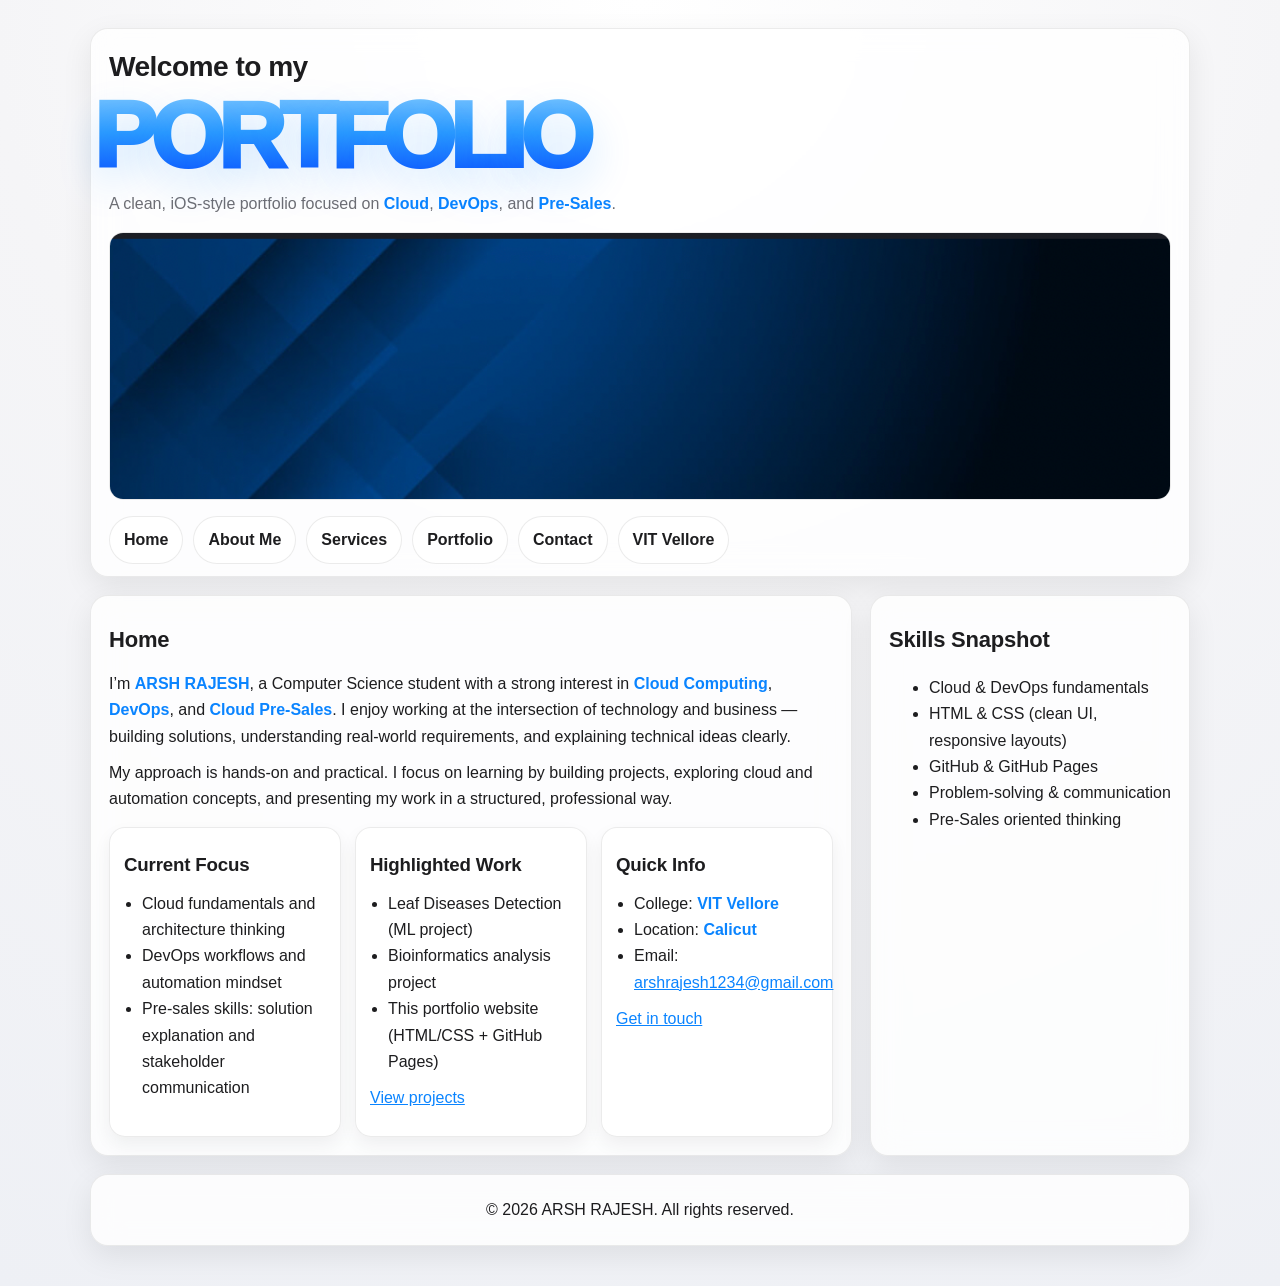
<file: index.html>
<!DOCTYPE html>
<html lang="en">
<head>
  <meta charset="UTF-8">
  <meta name="viewport" content="width=device-width, initial-scale=1.0">
  <title>ARSH RAJESH | Portfolio</title>
  <link rel="stylesheet" href="css/style.css?v=2">
</head>
<body>
  <div class="wrapper">
    <header>
      <h1 class="hero-title">
        <span class="hero-top">Welcome to my</span>
        <span class="hero-big">PORTFOLIO</span>
      </h1>

      <p class="tagline">
        A clean, iOS-style portfolio focused on <span class="highlight">Cloud</span>,
        <span class="highlight">DevOps</span>, and <span class="highlight">Pre-Sales</span>.
      </p>

      <img class="banner" src="images/banner.jpg" alt="Banner image">

      <nav aria-label="Main Navigation">
        <a href="index.html">Home</a>
        <a href="about.html">About Me</a>
        <a href="services.html">Services</a>
        <a href="portfolio.html">Portfolio</a>
        <a href="contact.html">Contact</a>
        <a href="https://vit.ac.in" target="_blank" rel="noopener">VIT Vellore</a>
      </nav>
    </header>

    <main>
      <section class="content-area" id="home-intro">
        <h2>Home</h2>

        <p>
          I’m <span class="highlight">ARSH RAJESH</span>, a Computer Science student with a strong
          interest in <span class="highlight">Cloud Computing</span>,
          <span class="highlight">DevOps</span>, and <span class="highlight">Cloud Pre-Sales</span>.
          I enjoy working at the intersection of technology and business — building solutions,
          understanding real-world requirements, and explaining technical ideas clearly.
        </p>

        <p>
          My approach is hands-on and practical. I focus on learning by building projects,
          exploring cloud and automation concepts, and presenting my work in a structured,
          professional way.
        </p>

        <div class="grid">
          <div class="card">
            <h3>Current Focus</h3>
            <ul>
              <li>Cloud fundamentals and architecture thinking</li>
              <li>DevOps workflows and automation mindset</li>
              <li>Pre-sales skills: solution explanation and stakeholder communication</li>
            </ul>
          </div>

          <div class="card">
            <h3>Highlighted Work</h3>
            <ul>
              <li>Leaf Diseases Detection (ML project)</li>
              <li>Bioinformatics analysis project</li>
              <li>This portfolio website (HTML/CSS + GitHub Pages)</li>
            </ul>
            <p>
              <a href="portfolio.html">View projects</a>
            </p>
          </div>

          <div class="card">
            <h3>Quick Info</h3>
            <ul>
              <li>College: <span class="highlight">VIT Vellore</span></li>
              <li>Location: <span class="highlight">Calicut</span></li>
              <li>
                Email:
                <a href="mailto:arshrajesh1234@gmail.com">
                  arshrajesh1234@gmail.com
                </a>
              </li>
            </ul>
            <p>
              <a href="contact.html">Get in touch</a>
            </p>
          </div>
        </div>
      </section>

      <aside>
        <h2>Skills Snapshot</h2>
        <ul>
          <li>Cloud & DevOps fundamentals</li>
          <li>HTML & CSS (clean UI, responsive layouts)</li>
          <li>GitHub & GitHub Pages</li>
          <li>Problem-solving & communication</li>
          <li>Pre-Sales oriented thinking</li>
        </ul>
      </aside>
    </main>

    <footer>
      <p>&copy; 2026 ARSH RAJESH. All rights reserved.</p>
    </footer>
  </div>
</body>
</html>
</file>
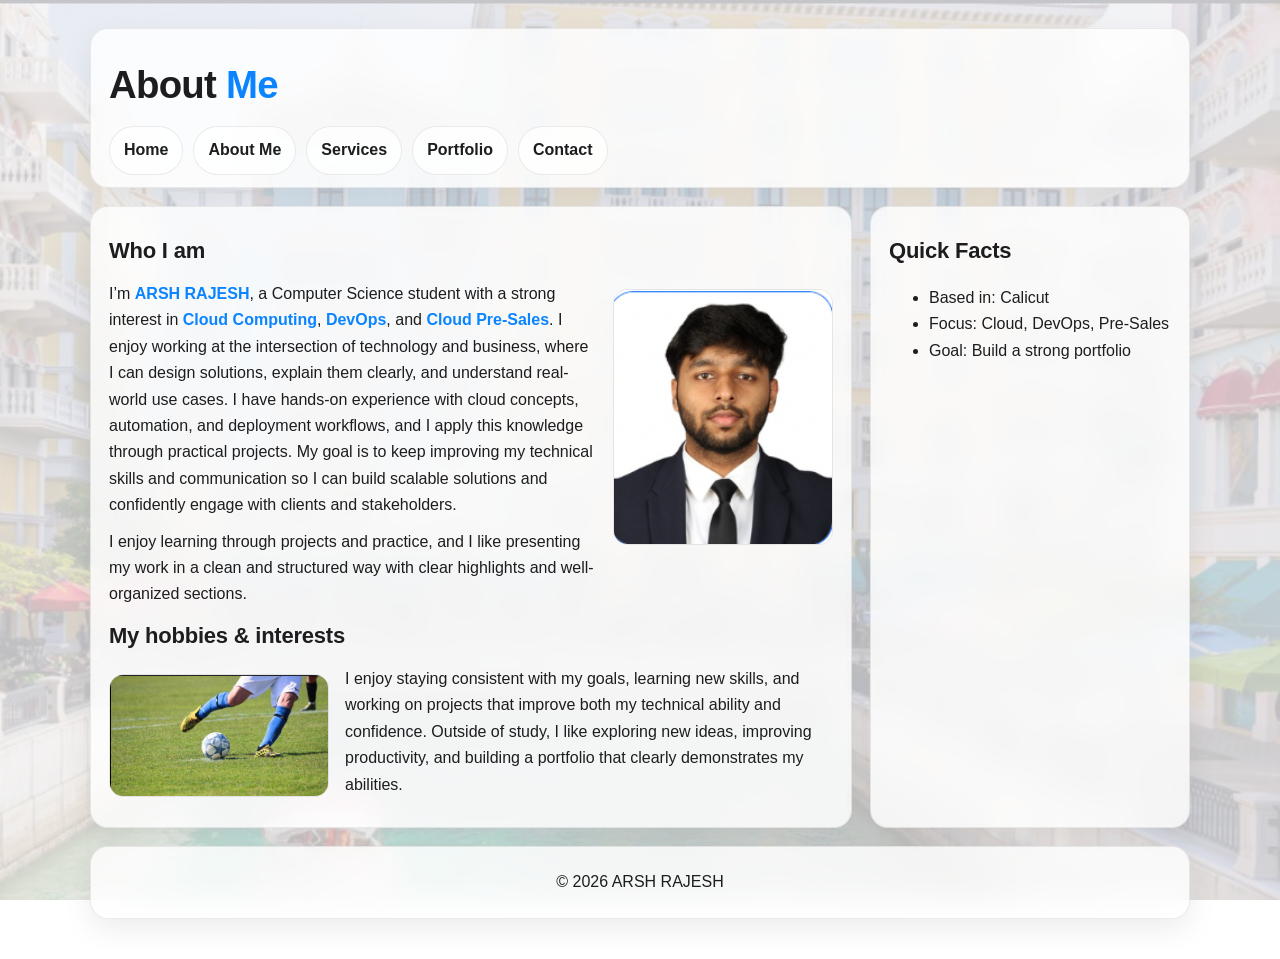
<file: about.html>
<!DOCTYPE html>
<html lang="en">
<head>
  <meta charset="UTF-8">
  <meta name="viewport" content="width=device-width, initial-scale=1.0">
  <title>About Me | ARSH RAJESH</title>
  <link rel="stylesheet" href="css/style.css?v=2">
</head>
<body class="about-body">
  <div class="wrapper">
    <header>
      <h1>About <span class="highlight">Me</span></h1>
      <nav aria-label="Main Navigation">
        <a href="index.html">Home</a>
        <a href="about.html">About Me</a>
        <a href="services.html">Services</a>
        <a href="portfolio.html">Portfolio</a>
        <a href="contact.html">Contact</a>
      </nav>
    </header>

    <main>
      <section class="content-area">
        <h2>Who I am</h2>

        <img class="float-right" src="images/me2.jpg" alt="ARSH RAJESH photo">

        <p>
          I’m <span class="highlight">ARSH RAJESH</span>, a Computer Science student with a strong interest in
          <span class="highlight">Cloud Computing</span>, <span class="highlight">DevOps</span>, and
          <span class="highlight">Cloud Pre-Sales</span>. I enjoy working at the intersection of technology and business,
          where I can design solutions, explain them clearly, and understand real-world use cases. I have hands-on
          experience with cloud concepts, automation, and deployment workflows, and I apply this knowledge through
          practical projects. My goal is to keep improving my technical skills and communication so I can build scalable
          solutions and confidently engage with clients and stakeholders.
        </p>

        <p>
          I enjoy learning through projects and practice, and I like presenting my work in a clean and structured way
          with clear highlights and well-organized sections.
        </p>

        <h2>My hobbies & interests</h2>

        <img class="float-left" src="images/hobby1.jpg" alt="Hobby / interest photo">
        <p>
          I enjoy staying consistent with my goals, learning new skills, and working on projects that improve both my
          technical ability and confidence. Outside of study, I like exploring new ideas, improving productivity, and
          building a portfolio that clearly demonstrates my abilities.
        </p>

        <div class="clearfix"></div>
      </section>

      <aside>
        <h2>Quick Facts</h2>
        <ul>
          <li>Based in: Calicut</li>
          <li>Focus: Cloud, DevOps, Pre-Sales</li>
          <li>Goal: Build a strong portfolio</li>
        </ul>
      </aside>
    </main>

    <footer>
      <p>&copy; 2026 ARSH RAJESH</p>
    </footer>
  </div>
</body>
</html>
</file>
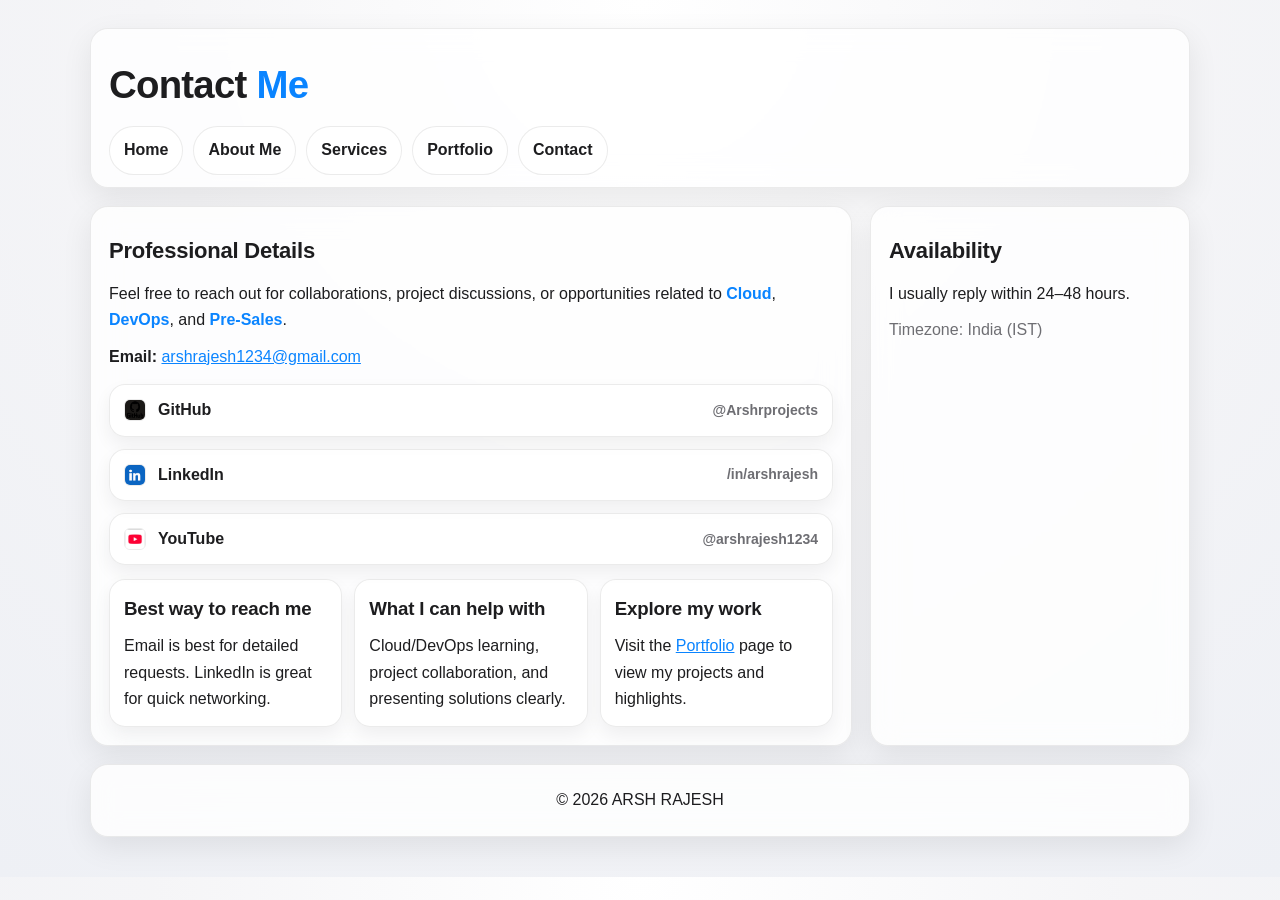
<file: contact.html>
<!DOCTYPE html>
<html lang="en">
<head>
  <meta charset="UTF-8">
  <meta name="viewport" content="width=device-width, initial-scale=1.0">
  <title>Contact | ARSH RAJESH</title>
  <link rel="stylesheet" href="css/style.css?v=2">
  <style>
    .social{
      display: flex;
      flex-direction: column;
      gap: 12px;
      margin: 14px 0 6px;
    }

    .icon-link{
      display: flex;
      align-items: center;
      gap: 12px;
      padding: 12px 14px;
      border-radius: 16px;
      background: rgba(255,255,255,0.78);
      border: 1px solid rgba(0,0,0,0.08);
      color: #1d1d1f;
      text-decoration: none;
      font-weight: 700;
      box-shadow: 0 8px 18px rgba(0,0,0,0.06);
      transition: transform 0.10s ease, box-shadow 0.18s ease, border-color 0.18s ease;
    }

    .icon-link:hover{
      transform: translateY(-1px);
      border-color: rgba(10,132,255,0.35);
      box-shadow: 0 10px 22px rgba(10,132,255,0.14);
      text-decoration: none;
    }

    .icon-link:active{
      transform: translateY(0px);
    }

    .icon-link img{
      width: 22px;
      height: 22px;
      border-radius: 6px;
    }

    .icon-sub{
      margin-left: auto;
      color: #6e6e73;
      font-weight: 600;
      font-size: 14px;
      white-space: nowrap;
    }

    .contact-card{
      display: grid;
      grid-template-columns: 1fr;
      gap: 12px;
      margin-top: 14px;
    }

    .contact-mini{
      background: rgba(255,255,255,0.78);
      border: 1px solid rgba(0,0,0,0.08);
      border-radius: 16px;
      padding: 14px;
      box-shadow: 0 8px 18px rgba(0,0,0,0.06);
    }

    .contact-mini h3{
      margin: 0 0 8px;
      letter-spacing: -0.01em;
    }

    .contact-mini p{
      margin: 0;
      color: #1d1d1f;
    }

    .contact-mini a{
      color: #0a84ff;
    }

    @media (min-width: 900px){
      .contact-card{
        grid-template-columns: repeat(3, minmax(0, 1fr));
      }
    }
  </style>
</head>
<body>
  <div class="wrapper">
    <header>
      <h1>Contact <span class="highlight">Me</span></h1>
      <nav aria-label="Main Navigation">
        <a href="index.html">Home</a>
        <a href="about.html">About Me</a>
        <a href="services.html">Services</a>
        <a href="portfolio.html">Portfolio</a>
        <a href="contact.html">Contact</a>
      </nav>
    </header>

    <main>
      <section class="content-area">
        <h2>Professional Details</h2>
        <p>
          Feel free to reach out for collaborations, project discussions, or opportunities related to
          <span class="highlight">Cloud</span>, <span class="highlight">DevOps</span>, and <span class="highlight">Pre-Sales</span>.
        </p>

        <p>
          <strong>Email:</strong>
          <a href="mailto:arshrajesh1234@gmail.com">arshrajesh1234@gmail.com</a>
        </p>

        <div class="social">
          <a class="icon-link" href="https://github.com/Arshrprojects" target="_blank" rel="noopener">
            <img src="images/github.png" alt="GitHub">
            GitHub
            <span class="icon-sub">@Arshrprojects</span>
          </a>

          <a class="icon-link" href="https://www.linkedin.com/in/arshrajesh/" target="_blank" rel="noopener">
            <img src="images/Linkedin.jpg" alt="LinkedIn">
            LinkedIn
            <span class="icon-sub">/in/arshrajesh</span>
          </a>

          <a class="icon-link" href="https://www.youtube.com/@arshrajesh1234" target="_blank" rel="noopener">
            <img src="images/Youtube.png" alt="YouTube">
            YouTube
            <span class="icon-sub">@arshrajesh1234</span>
          </a>
        </div>

        <div class="contact-card">
          <div class="contact-mini">
            <h3>Best way to reach me</h3>
            <p>Email is best for detailed requests. LinkedIn is great for quick networking.</p>
          </div>

          <div class="contact-mini">
            <h3>What I can help with</h3>
            <p>Cloud/DevOps learning, project collaboration, and presenting solutions clearly.</p>
          </div>

          <div class="contact-mini">
            <h3>Explore my work</h3>
            <p>Visit the <a href="portfolio.html">Portfolio</a> page to view my projects and highlights.</p>
          </div>
        </div>
      </section>

      <aside>
        <h2>Availability</h2>
        <p>I usually reply within 24–48 hours.</p>
        <p class="muted">Timezone: India (IST)</p>
      </aside>
    </main>

    <footer>
      <p>&copy; 2026 ARSH RAJESH</p>
    </footer>
  </div>
</body>
</html>
</file>
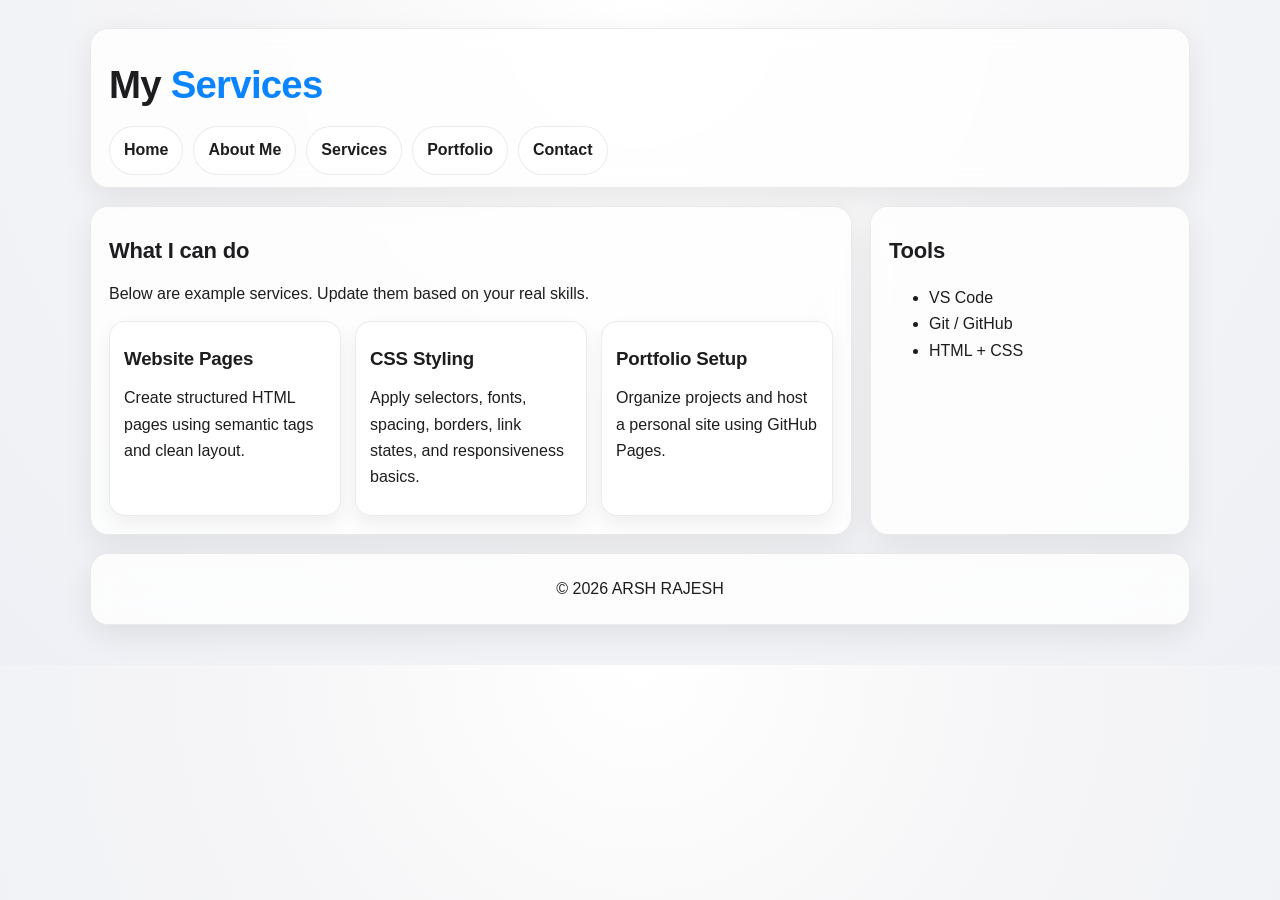
<file: portfolio.html>
<!DOCTYPE html>
<html lang="en">
<head>
  <meta charset="UTF-8">
  <meta name="viewport" content="width=device-width, initial-scale=1.0">
  <title>Services | Portfolio</title>
  <link rel="stylesheet" href="css/style.css?v=2">
</head>
<body>
  <div class="wrapper">
    <header>
      <h1>My <span class="highlight">Services</span></h1>
      <nav aria-label="Main Navigation">
        <a href="index.html">Home</a>
        <a href="about.html">About Me</a>
        <a href="services.html">Services</a>
        <a href="portfolio.html">Portfolio</a>
        <a href="contact.html">Contact</a>
      </nav>
    </header>

    <main>
      <section class="content-area">
        <h2>What I can do</h2>
        <p>Below are example services. Update them based on your real skills.</p>

        <div class="grid">
          <div class="card">
            <h3>Website Pages</h3>
            <p>Create structured HTML pages using semantic tags and clean layout.</p>
          </div>

          <div class="card">
            <h3>CSS Styling</h3>
            <p>Apply selectors, fonts, spacing, borders, link states, and responsiveness basics.</p>
          </div>

          <div class="card">
            <h3>Portfolio Setup</h3>
            <p>Organize projects and host a personal site using GitHub Pages.</p>
          </div>
        </div>
      </section>

      <aside>
        <h2>Tools</h2>
        <ul>
          <li>VS Code</li>
          <li>Git / GitHub</li>
          <li>HTML + CSS</li>
        </ul>
      </aside>
    </main>

    <footer>
      <p>&copy; 2026 ARSH RAJESH</p>
    </footer>
  </div>
</body>
</html>
</file>
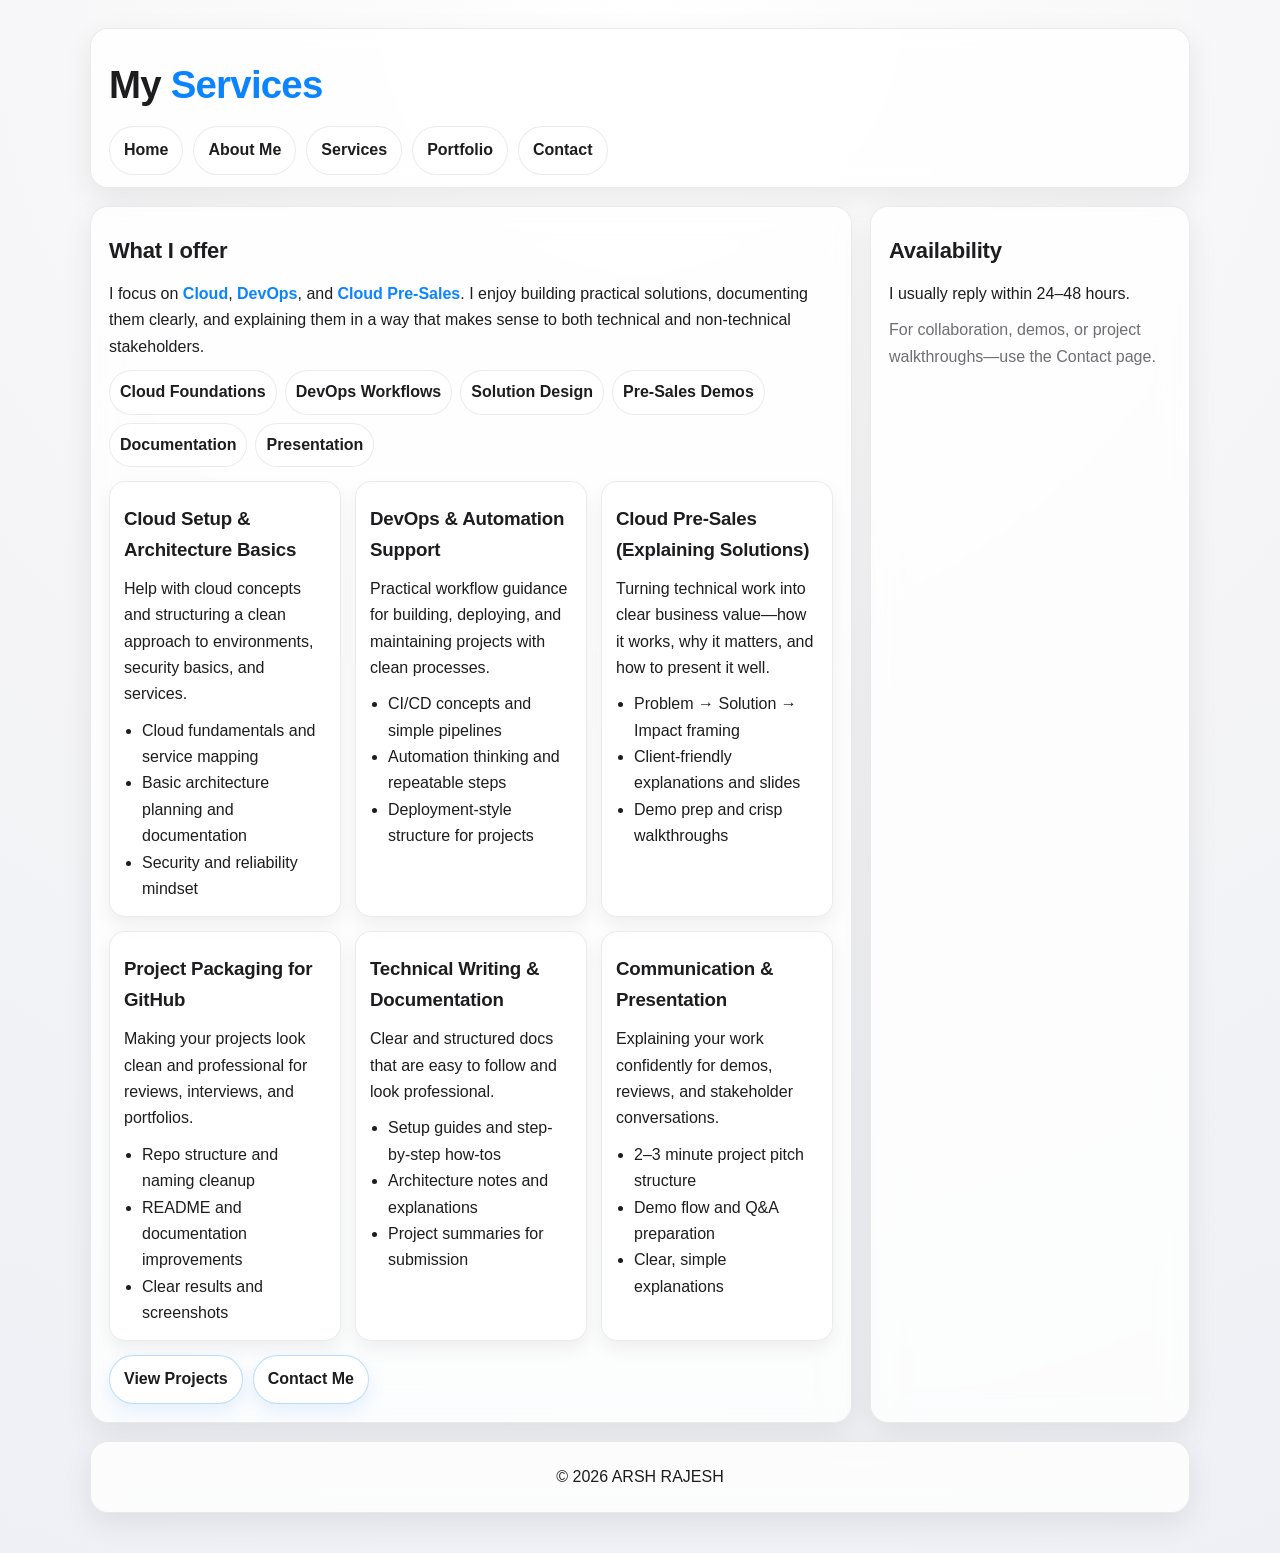
<file: services.html>
<!DOCTYPE html>
<html lang="en">
<head>
  <meta charset="UTF-8">
  <meta name="viewport" content="width=device-width, initial-scale=1.0">
  <title>Services | ARSH RAJESH</title>
  <link rel="stylesheet" href="css/style.css?v=2">
  <style>
    .service-grid{
      display:grid;
      grid-template-columns:repeat(3,minmax(0,1fr));
      gap:14px;
      margin-top:14px;
    }
    @media (max-width:980px){
      .service-grid{grid-template-columns:repeat(2,minmax(0,1fr));}
    }
    @media (max-width:640px){
      .service-grid{grid-template-columns:1fr;}
    }
    .service-card{
      background:rgba(255,255,255,0.85);
      border:1px solid rgba(0,0,0,0.08);
      border-radius:16px;
      padding:14px;
      box-shadow:0 8px 18px rgba(0,0,0,0.06);
    }
    .service-card h3{
      margin:8px 0;
      letter-spacing:-0.01em;
    }
    .service-card ul{
      margin:10px 0 0;
      padding-left:18px;
    }
    .pill-row{
      display:flex;
      flex-wrap:wrap;
      gap:8px;
      margin-top:10px;
    }
    .pill{
      display:inline-block;
      padding:8px 10px;
      border-radius:999px;
      border:1px solid rgba(0,0,0,0.08);
      background:rgba(255,255,255,0.75);
      font-weight:700;
      color:#1d1d1f;
      text-decoration:none;
    }
    .cta-row{
      display:flex;
      flex-wrap:wrap;
      gap:10px;
      margin-top:14px;
    }
    .cta{
      display:inline-block;
      padding:10px 14px;
      border-radius:999px;
      border:1px solid rgba(10,132,255,0.28);
      background:rgba(255,255,255,0.75);
      font-weight:800;
      text-decoration:none;
      color:#1d1d1f;
      box-shadow:0 8px 18px rgba(10,132,255,0.10);
      transition:transform 0.10s ease, box-shadow 0.18s ease;
    }
    .cta:hover{
      transform:translateY(-1px);
      box-shadow:0 10px 22px rgba(10,132,255,0.14);
      text-decoration:none;
    }
  </style>
</head>
<body>
  <div class="wrapper">
    <header>
      <h1>My <span class="highlight">Services</span></h1>
      <nav aria-label="Main Navigation">
        <a href="index.html">Home</a>
        <a href="about.html">About Me</a>
        <a href="services.html">Services</a>
        <a href="portfolio.html">Portfolio</a>
        <a href="contact.html">Contact</a>
      </nav>
    </header>

    <main>
      <section class="content-area">
        <h2>What I offer</h2>
        <p>
          I focus on <span class="highlight">Cloud</span>, <span class="highlight">DevOps</span>, and
          <span class="highlight">Cloud Pre-Sales</span>. I enjoy building practical solutions, documenting them clearly,
          and explaining them in a way that makes sense to both technical and non-technical stakeholders.
        </p>

        <div class="pill-row">
          <span class="pill">Cloud Foundations</span>
          <span class="pill">DevOps Workflows</span>
          <span class="pill">Solution Design</span>
          <span class="pill">Pre-Sales Demos</span>
          <span class="pill">Documentation</span>
          <span class="pill">Presentation</span>
        </div>

        <div class="service-grid">
          <div class="service-card">
            <h3>Cloud Setup & Architecture Basics</h3>
            <p>
              Help with cloud concepts and structuring a clean approach to environments, security basics, and services.
            </p>
            <ul>
              <li>Cloud fundamentals and service mapping</li>
              <li>Basic architecture planning and documentation</li>
              <li>Security and reliability mindset</li>
            </ul>
          </div>

          <div class="service-card">
            <h3>DevOps & Automation Support</h3>
            <p>
              Practical workflow guidance for building, deploying, and maintaining projects with clean processes.
            </p>
            <ul>
              <li>CI/CD concepts and simple pipelines</li>
              <li>Automation thinking and repeatable steps</li>
              <li>Deployment-style structure for projects</li>
            </ul>
          </div>

          <div class="service-card">
            <h3>Cloud Pre-Sales (Explaining Solutions)</h3>
            <p>
              Turning technical work into clear business value—how it works, why it matters, and how to present it well.
            </p>
            <ul>
              <li>Problem → Solution → Impact framing</li>
              <li>Client-friendly explanations and slides</li>
              <li>Demo prep and crisp walkthroughs</li>
            </ul>
          </div>

          <div class="service-card">
            <h3>Project Packaging for GitHub</h3>
            <p>
              Making your projects look clean and professional for reviews, interviews, and portfolios.
            </p>
            <ul>
              <li>Repo structure and naming cleanup</li>
              <li>README and documentation improvements</li>
              <li>Clear results and screenshots</li>
            </ul>
          </div>

          <div class="service-card">
            <h3>Technical Writing & Documentation</h3>
            <p>
              Clear and structured docs that are easy to follow and look professional.
            </p>
            <ul>
              <li>Setup guides and step-by-step how-tos</li>
              <li>Architecture notes and explanations</li>
              <li>Project summaries for submission</li>
            </ul>
          </div>

          <div class="service-card">
            <h3>Communication & Presentation</h3>
            <p>
              Explaining your work confidently for demos, reviews, and stakeholder conversations.
            </p>
            <ul>
              <li>2–3 minute project pitch structure</li>
              <li>Demo flow and Q&A preparation</li>
              <li>Clear, simple explanations</li>
            </ul>
          </div>
        </div>

        <div class="cta-row">
          <a class="cta" href="portfolio.html">View Projects</a>
          <a class="cta" href="contact.html">Contact Me</a>
        </div>
      </section>

      <aside>
        <h2>Availability</h2>
        <p>I usually reply within 24–48 hours.</p>
        <p class="muted">For collaboration, demos, or project walkthroughs—use the Contact page.</p>
      </aside>
    </main>

    <footer>
      <p>&copy; 2026 ARSH RAJESH</p>
    </footer>
  </div>
</body>
</html>
</file>
<file: css/style.css>
* { box-sizing: border-box; }

:root{
  --bg: #f5f5f7;
  --card: #ffffffcc;
  --text: #1d1d1f;
  --muted: #6e6e73;
  --line: rgba(0,0,0,0.08);
  --accent: #0a84ff;
  --shadow: 0 10px 30px rgba(0,0,0,0.08);
  --radius: 18px;
}

body{
  margin: 0;
  font-family: -apple-system, BlinkMacSystemFont, "SF Pro Display", "SF Pro Text", "Segoe UI", Roboto, Arial, sans-serif;
  background: radial-gradient(circle at top, #ffffff 0%, var(--bg) 45%, #eef0f5 100%);
  color: var(--text);
  line-height: 1.65;
}

.wrapper{
  width: min(1100px, 92%);
  margin: 28px auto 40px;
}

header{
  background: var(--card);
  border: 1px solid var(--line);
  box-shadow: var(--shadow);
  border-radius: var(--radius);
  padding: 18px 18px 12px;
  backdrop-filter: blur(14px);
  -webkit-backdrop-filter: blur(14px);
}

h1{
  margin: 6px 0 10px;
  font-size: clamp(28px, 3vw, 40px);
  letter-spacing: -0.02em;
}

h2{
  margin: 8px 0 12px;
  font-size: 22px;
  letter-spacing: -0.01em;
}

.highlight{
  color: var(--accent);
  font-weight: 700;
}

.hero-title{
  margin: 6px 0 8px;
  line-height: 1;
}

.hero-top{
  display: block;
  font-size: clamp(22px, 2.2vw, 34px);
  font-weight: 800;
  letter-spacing: -0.02em;
  color: var(--text);
  margin-bottom: 10px;
}

.hero-big{
  display: block;
  font-size: clamp(58px, 7.2vw, 118px);
  font-weight: 950;
  letter-spacing: -0.07em;
  text-transform: uppercase;
  transform: scaleX(1.03);
  background: linear-gradient(180deg, #7cc7ff 0%, #2d9bff 45%, #0a4dff 100%);
  -webkit-background-clip: text;
  background-clip: text;
  color: transparent;
  text-shadow: 0 18px 40px rgba(10, 132, 255, 0.18);
}

.tagline{
  margin: 6px 0 14px;
  font-size: 16px;
  color: var(--muted);
}

nav{
  display: flex;
  flex-wrap: wrap;
  gap: 10px;
  margin-top: 8px;
}

nav a{
  text-decoration: none;
  color: var(--text);
  background: rgba(255,255,255,0.75);
  border: 1px solid var(--line);
  padding: 10px 14px;
  border-radius: 999px;
  font-weight: 600;
  transition: transform 0.08s ease, box-shadow 0.15s ease, border-color 0.15s ease;
}

nav a:hover{
  transform: translateY(-1px);
  border-color: rgba(10,132,255,0.35);
  box-shadow: 0 8px 18px rgba(10,132,255,0.12);
  text-decoration: none;
}

nav a:active{
  transform: translateY(0px);
}

main{
  display: grid;
  grid-template-columns: 1fr 320px;
  gap: 18px;
  margin-top: 18px;
}

@media (max-width: 900px){
  main{
    grid-template-columns: 1fr;
  }
}

.content-area,
aside{
  background: var(--card);
  border: 1px solid var(--line);
  border-radius: var(--radius);
  box-shadow: var(--shadow);
  padding: 18px;
  backdrop-filter: blur(14px);
  -webkit-backdrop-filter: blur(14px);
}

p{
  margin: 10px 0;
  color: var(--text);
}

p, li{
  color: var(--text);
}

.small, .muted{
  color: var(--muted);
}

.grid{
  display: grid;
  grid-template-columns: repeat(3, minmax(0, 1fr));
  gap: 14px;
  margin-top: 14px;
}

@media (max-width: 980px){
  .grid{
    grid-template-columns: repeat(2, minmax(0, 1fr));
  }
}

@media (max-width: 640px){
  .grid{
    grid-template-columns: 1fr;
  }
}

.card{
  background: rgba(255,255,255,0.85);
  border: 1px solid var(--line);
  border-radius: 16px;
  padding: 14px;
  box-shadow: 0 8px 18px rgba(0,0,0,0.06);
}

.card h3{
  margin: 8px 0 8px;
  letter-spacing: -0.01em;
}

.card ul{
  margin: 10px 0 0;
  padding-left: 18px;
}

a{
  color: var(--accent);
}

a:hover{
  text-decoration: underline;
}

img{
  max-width: 100%;
  height: auto;
  border-radius: 14px;
  border: 1px solid var(--line);
}

.float-left{
  float: left;
  width: min(220px, 45%);
  margin: 8px 16px 12px 0;
}

.float-right{
  float: right;
  width: min(220px, 45%);
  margin: 8px 0 12px 16px;
}

.clearfix::after{
  content: "";
  display: block;
  clear: both;
}

.about-body{
  background: linear-gradient(rgba(245,245,247,0.78), rgba(245,245,247,0.78)),
              url("../images/about-bg.jpg");
  background-size: cover;
  background-position: center;
  background-attachment: fixed;
}

footer{
  margin-top: 18px;
  background: var(--card);
  border: 1px solid var(--line);
  border-radius: var(--radius);
  box-shadow: var(--shadow);
  padding: 12px 18px;
  text-align: center;
  color: var(--muted);
  backdrop-filter: blur(14px);
  -webkit-backdrop-filter: blur(14px);
}
</file>
